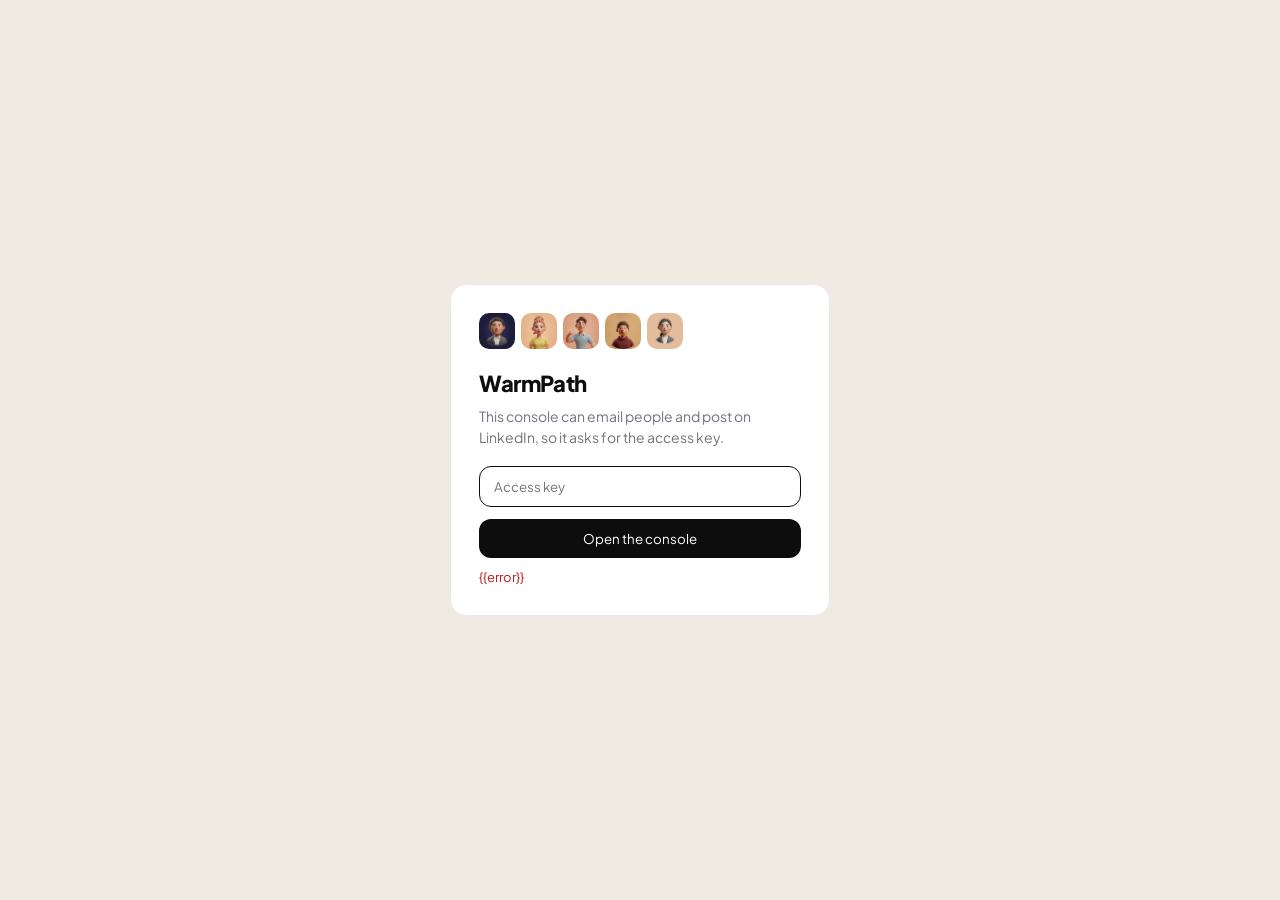
<file: ui/login.html>
<!doctype html>
<html lang="en">
<head>
<meta charset="utf-8">
<meta name="viewport" content="width=device-width, initial-scale=1">
<title>WarmPath</title>
<link rel="preconnect" href="https://fonts.googleapis.com">
<link href="https://fonts.googleapis.com/css2?family=Plus+Jakarta+Sans:wght@400;600;800&display=swap" rel="stylesheet">
<style>
  :root { --canvas:#efeae2; --ink:#0D0D0D; --soft:#72727E; --line:#E8E8EC; --bad:#b91c1c }
  * { box-sizing: border-box }
  body { margin: 0; min-height: 100vh; display: grid; place-items: center; background: var(--canvas);
         font: 14px/1.5 "Plus Jakarta Sans", ui-sans-serif, system-ui, "Segoe UI", sans-serif; color: var(--ink); padding: 0 16px }
  .box { width: 100%; max-width: 380px; background: #fff; border: 1px solid var(--line); border-radius: 16px; padding: 28px }
  .team { display: flex; gap: 6px; margin-bottom: 18px }
  .team img { width: 36px; height: 36px; border-radius: 10px; object-fit: cover }
  h1 { margin: 0; font-size: 22px; font-weight: 800; letter-spacing: -.4px }
  p { margin: 6px 0 18px; color: var(--soft) }
  input { width: 100%; border: 1.5px solid #e4ddd2; border-radius: 12px; padding: 11px 14px; font: 15px inherit; font-family: inherit; outline: none }
  input:focus { border-color: var(--ink) }
  button { margin-top: 12px; width: 100%; border: 0; border-radius: 12px; padding: 11px; background: var(--ink); color: #fff; font: 600 14px inherit; font-family: inherit; cursor: pointer }
  .err { color: var(--bad); font-size: 13px; margin-top: 10px; min-height: 1em }
</style>
</head>
<body>
  <form class="box" method="post" action="/login">
    <div class="team"><img src="agents/alex.webp" alt=""><img src="agents/quinn.webp" alt=""><img src="agents/jordan.webp" alt=""><img src="agents/casey.webp" alt=""><img src="agents/morgan.webp" alt=""></div>
    <h1>WarmPath</h1>
    <p>This console can email people and post on LinkedIn, so it asks for the access key.</p>
    <input name="key" type="password" placeholder="Access key" autocomplete="current-password" autofocus required>
    <button type="submit">Open the console</button>
    <div class="err">{{error}}</div>
  </form>
</body>
</html>
</file>
